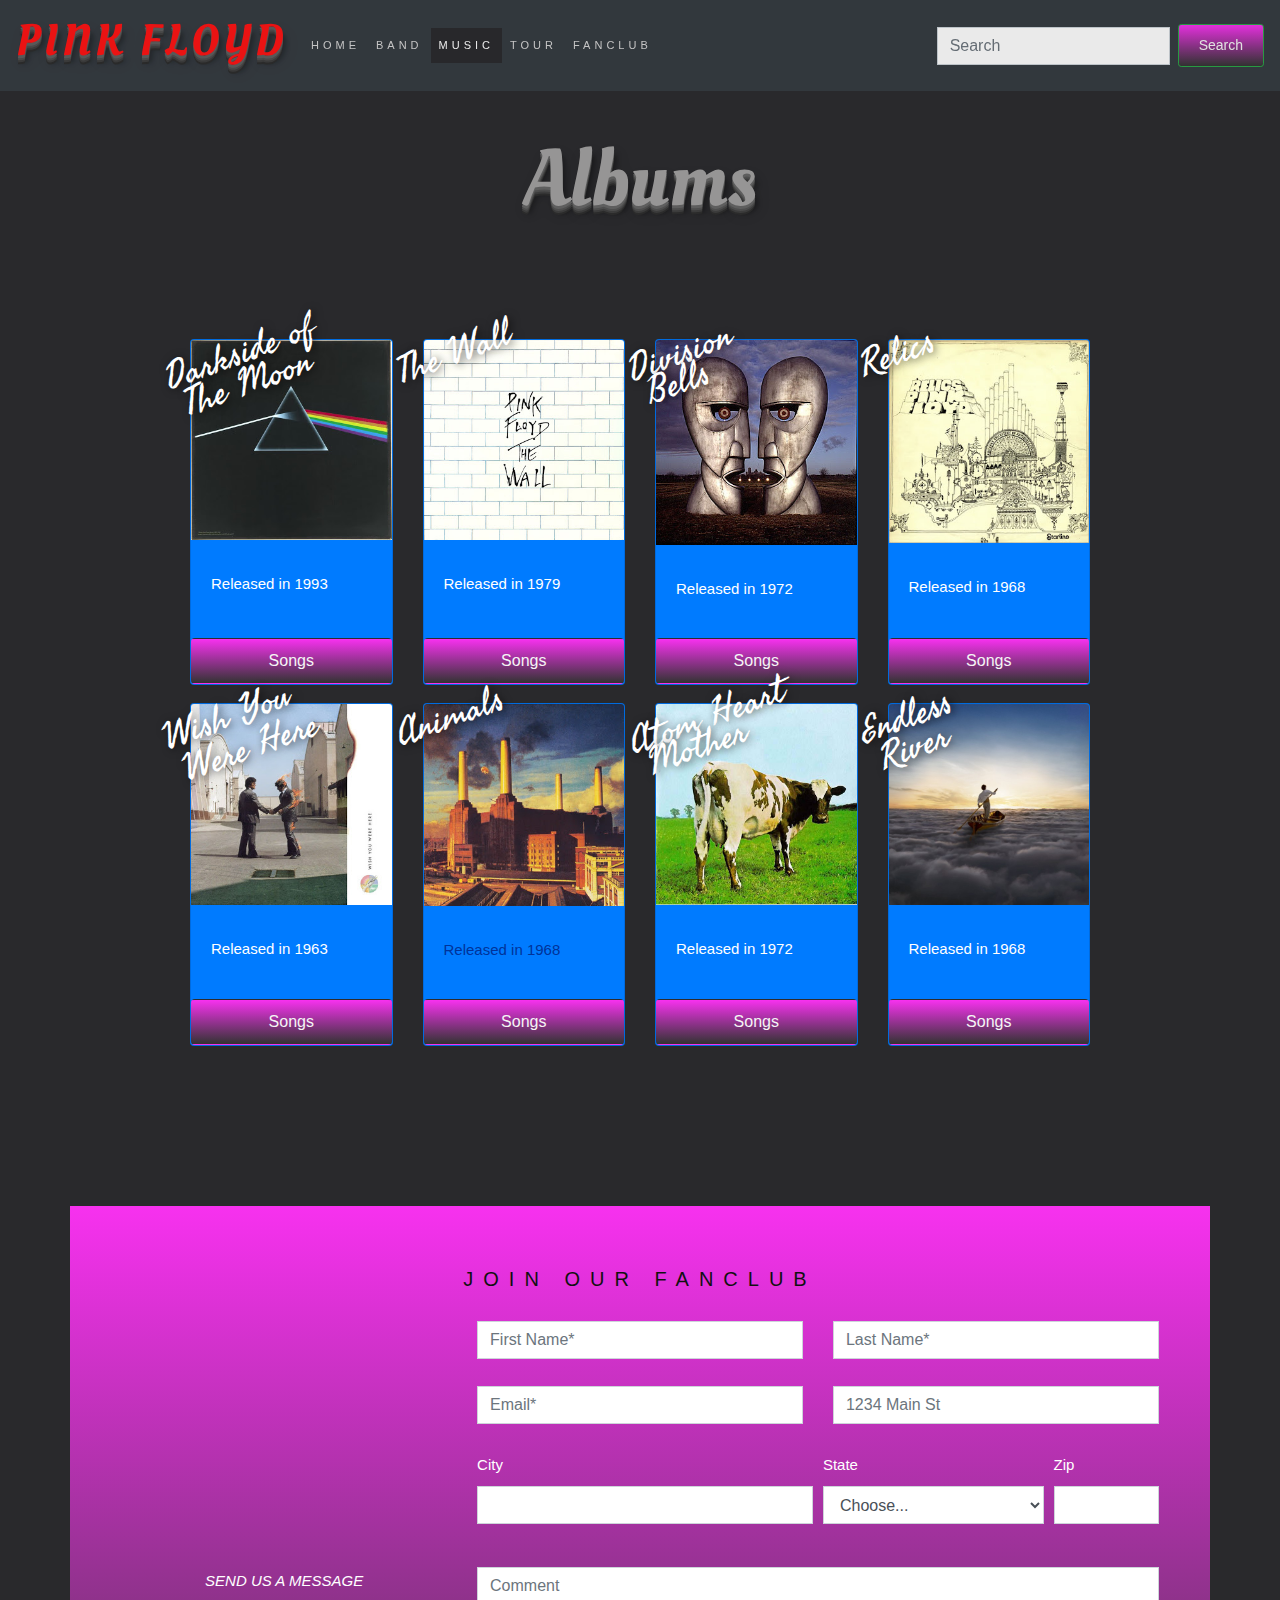
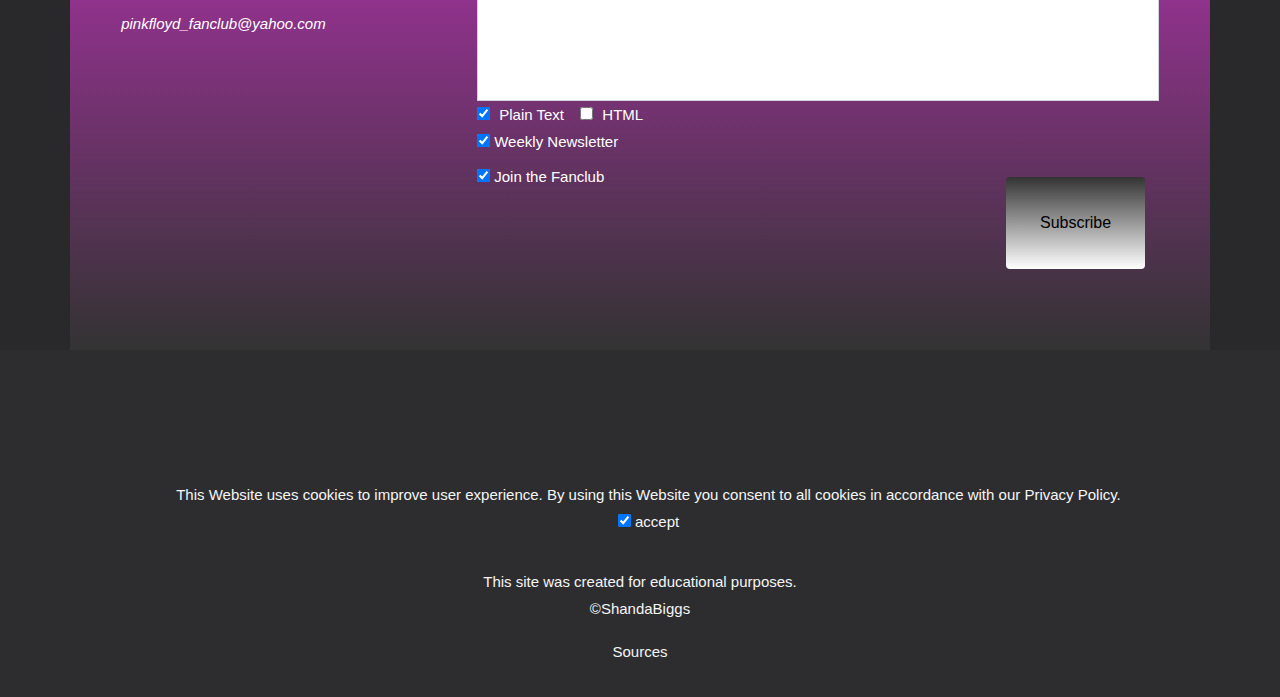
<file: public/albums.html>
<!doctype html>
<html lang="en">
<head>
<meta charset="utf-8">
<meta name="viewport" content="width-device-width, initial-scale=1 shrink-to-fit=no">
<title>Pink Floyd Albums</title>
<link rel="stylesheet" href="https://maxcdn.bootstrapcdn.com/bootstrap/4.0.0/css/bootstrap.min.css" integrity="sha384-Gn5384xqQ1aoWXA+058RXPxPg6fy4IWvTNh0E263XmFcJlSAwiGgFAW/dAiS6JXm" crossorigin="anonymous">
<link href="css/styles.css" rel="stylesheet" type="text/css">
<link rel="stylesheet" href="https://use.fontawesome.com/releases/v5.1.0/css/all.css" integrity="sha384-lKuwvrZot6UHsBSfcMvOkWwlCMgc0TaWr+30HWe3a4ltaBwTZhyTEggF5tJv8tbt" crossorigin="anonymous">
<link href="http://fonts.googleapis.com/css?family=Oleo+Script" rel="stylesheet" type="text/css">
</head>
<body id="albumpage" data-spy="scroll" data-target=".navbar" data-offset="50">
<div class="container-fluid">
  <nav class="navbar navbar-expand-lg navbar-dark bg-dark fixed-top" id="myNav"> <a class="navbar-brand bigBrand" href="index.html">
    <h1 class="bigBrand"> PINK FLOYD</h1>
    </a>
    <button class="navbar-toggler" type="button" data-toggle="collapse" data-target="#navbarContent" aria-controls="navbarContent" aria-label="Toggle navigation"><img src="images/b&whammers.png" class="btn-sm navbar-toggler menulogo" alt="hammer logo" ></button>
    <div class="collapse navbar-collapse" id="navbarContent">
      <ul class="navbar-nav mr-auto">
        <li class="nav-item"><a class="nav-link" href="index.html">HOME</a></li>
        <li class="nav-item"><a class="nav-link" href="index.html">BAND</a></li>
		  <li class="nav-item active"><a class="nav-link" href="#music">MUSIC</a></li>
        <li class="nav-item"><a class="nav-link" href="index.html">TOUR</a></li>
        <li class="nav-item"><a class="nav-link" href="#contact">FANCLUB</a></li>
      </ul>
      <form class="form-inline my-2 my-lg-0">
        <input class="form-control mr-sm-2" type="search" placeholder="Search" aria-label="Search">
        <button class="btn btn-sm btn-outline-success my-2 my-sm-0" type="submit">Search</button>
      </form>
    </div>
  </nav>
</div>
<!--container-fluid-->
<div class="flex-container albums" id="up">
  <h1 class="text-center">Albums</h1>
  <div class="container">
    <div class="row card-deck text-white">
      <div class="card bg-primary preview-card"> <img class="card-img-top album" src="images/albums/Pink_Floyd_-_Dark_Side_of_the_Moon.jpg" alt="album cover">
        <div class="text text-up">Darkside of </div>
            <div class="text text-bottom">The Moon</div>
        <p class="card-body">Released in 1993</p>
        <button class="btn albumbtn card-footer" data-toggle="modal" data-target="#moon">Songs</button>
        <!--Track list-->
        <div class="modal fade" id="moon">
          <div class="modal-dialog modal-dialog-centered">
            <div class="modal-content">
              <!-- Modal Header -->
              <div class="modal-header text-center">
                <h4 class="modal-title">Dark Side of the Moon</h4>
                <button type="button" class="close" data-dismiss="modal">&times;</button>
              </div>
              <!--modal-header text-center-->
              <div class="modal-body">
                <iframe src="https://open.spotify.com/embed/user/uypc70zmr8m8ymrdovekc04r2/playlist/7vMCB0cIiWNE6rNE4jJbKi" width="300" height="380" allow="encrypted-media"></iframe>
              </div>
              <!--modal-body-->
              <div class="modal-footer">
                <button type="button" class="btn btn- secondary" data-dismiss="modal">Close</button>
              </div>
              <!--modal-footer-->
            </div>
            <!--modal-content-->
          </div>
          <!--modal-dialog modal-dialog-centered-->
        </div>
        <!--model fade moon-->
      </div>
      <!--card text-center-->
      <div class="card bg-primary preview-card"> <img class="card-img-top album" src="images/albums/Pink_Floyd_-_The_Wall.jpg" alt="album cover">
            <div class="text text-up">The Wall</div>
        <p class="card-body">Released in 1979</p>
        <button class="btn albumbtn card-footer" data-toggle="modal" data-target="#wall">Songs</button>
        <!--Track list-->
        <div class="modal fade" id="wall">
          <div class="modal-dialog modal-dialog-centered">
            <div class="modal-content">
              <div class="modal-header text-center">
                <h4 class="modal-title">The Wall</h4>
                <button type="button" class="close" data-dismiss="modal">&times;</button>
              </div>
              <!--modal-header-->
              <div class="modal-body">
                <iframe src="https://open.spotify.com/embed/album/5Dbax7G8SWrP9xyzkOvy2F" width="300" height="380"  allow="encrypted-media"></iframe>
              </div>
              <!--modal-body-->
              <div class="modal-footer">
                <button type="button" class="btn btn-secondary" data-dismiss="modal">Close</button>
              </div>
              <!--modal-footer-->
            </div>
            <!--modal-content-->
          </div>
          <!--modal-dialog modal-dialog-centered-->
        </div>
        <!--model fade bell-->

      </div>
      <!--card text-center-->
      <div class="card bg-primary preview-card"> <img class="card-img-top album" src="images/albums/Pink_Floyd_-_The_Division_Bell.jpg" alt="tour poster">
        <div class="text text-up">Division</div>
            <div class="text text-bottom"> Bells</div>
        <p class="card-body">Released in 1972</p>
        <button class="btn albumbtn card-footer" data-toggle="modal" data-target="#bell">Songs</button>
        <!--Track list-->
        <div class="modal fade" id="bell">
          <div class="modal-dialog modal-dialog-centered">
            <div class="modal-content">
              <div class="modal-header text-center">
                <h4 class="modal-title">The Division Bell</h4>
                <button type="button" class="close" data-dismiss="modal">&times;</button>
              </div>
              <!--modal-header-->
              <div class="modal-body">
                <iframe src="https://open.spotify.com/embed/album/5F0IQXuHfTV7SBvZVnXERl" width="300" height="380"  allow="encrypted-media"></iframe>
              </div>
              <!--modal-body-->
              <div class="modal-footer">
                <button type="button" class="btn btn-secondary" data-dismiss="modal">Close</button>
              </div>
              <!--modal-footer-->
            </div>
            <!--modal-content-->
          </div>
          <!--modal-dialog modal-dialog-centered-->
        </div>
        <!--model fade bell-->

      </div>
      <!--card text-center bg-primary-->
      <div class="card preview-card bg-primary"> <img class="card-img-top album" src="images/albums/Pink_Floyd_-_Relics_Original.jpg" alt="albumcover">
            <div class="text text-up">Relics</div>
        <p class="card-body">Released in 1968</p>
        <button class="btn albumbtn card-footer" data-toggle="modal" data-target="#relics">Songs</button>
        <!--Track list-->
        <div class="modal fade" id="relics">
          <div class="modal-dialog modal-dialog-centered">
            <div class="modal-content">
              <div class="modal-header">
                <h4 class="modal-title">Relics</h4>
                <button type="button" class="close" data-dismiss="modal">&times;</button>
              </div>
              <!--modal-header-->
              <div class="modal-body">
                <iframe src="https://open.spotify.com/embed/album/361QTNnQcBcNJ38gn8ZWQw" width="300" height="380"  allow="encrypted-media"></iframe>
              </div>
              <!--modal-body-->
              <div class="modal-footer">
                <button type="button" class="btn btn-secondary" data-dismiss="modal">Close</button>
              </div>
              <!--modal-footer-->
            </div>
            <!--modal-content-->
          </div>
          <!--modal-dialog modal-dialog-centered-->
        </div>
        <!--model fade bell-->

      </div>
      <!--card text-center bg-primary-->
    </div>
    <!--row card-deck-->
    <div class="row card-deck">
      <div class="card bg-primary preview-card"> <img class="card-img-top album" src="images/albums/Pink_Floyd_-_Wish_You_Were_Here.jpg" alt="album cover">
        <div class="text text-up">Wish You</div>
         <div class="text text-bottom">Were Here</div>
        <p class="card-body text-white">Released in 1963</p>
        <button class="btn albumbtn card-footer" data-toggle="modal" data-target="#wish">Songs</button>
        <!--Track list-->
        <div class="modal fade" id="wish">
          <div class="modal-dialog modal-dialog-centered">
            <div class="modal-content text-center">
              <div class="modal-header">
                <h4 class="modal-title">Wish you Were Here</h4>
                <button type="button" class="close" data-dismiss="modal">&times;</button>
              </div>
              <!--modal-header-->
              <div class="modal-body">
                <iframe src="https://open.spotify.com/embed/album/0bCAjiUamIFqKJsekOYuRw" width="300" height="380"  allow="encrypted-media"></iframe>
              </div>
              <!--modal-body-->
              <div class="modal-footer">
                <button type="button" class="btn btn-secondary" data-dismiss="modal">Close</button>
              </div>
              <!--modal-footer-->
            </div>
            <!--modal-content-->
          </div>
          <!--modal-dialog modal-dialog-centered-->
        </div>
        <!--model fade bell-->

      </div>
      <!--card text-center-->
      <div class="card bg-primary preview-card"> <img class="card-img-top album" src="images/albums/Pink_Floyd_-_Animals.jpg" alt="album cover">
       <div class="text text-up">Animals</div>
        <p class="card-body">Released in 1968</p>
        <button class="btn albumbtn card-footer"  data-toggle="modal" data-target="#animals">Songs</button>
        <!--Track list-->
        <div class="modal fade" id="animals">
          <div class="modal-dialog modal-dialog-centered">
            <div class="modal-content text-center">
              <div class="modal-header text-center">
                <h4 class="modal-title">Animals</h4>
                <button type="button" class="close" data-dismiss="modal">&times;</button>
              </div>
              <!--modal-header-->
              <div class="modal-body">
                <iframe src="https://open.spotify.com/embed/album/3b4E89rxzZQ9zkhgKpj8N4" width="300" height="380"  allow="encrypted-media"></iframe>
              </div>
              <!--modal-body-->
              <div class="modal-footer">
                <button type="button" class="btn btn-secondary" data-dismiss="modal">Close</button>
              </div>
              <!--modal-footer-->
            </div>
            <!--modal-content-->
          </div>
          <!--modal-dialog modal-dialog-centered-->
        </div>
        <!--model fade bell-->

      </div>
      <!--card text-center bg-primary-->
      <div class="card bg-primary preview-card"> <img class="card-img-top album" src="images/albums/Pink_Floyd_-_Atom_Heart_Mother.jpg" alt="album cover">
        <div class="text text-up">Atom Heart </div>
        <div class="text text-bottom">Mother</div>
        <p class="card-body text-white">Released in 1972</p>
        <button class="btn albumbtn card-footer" data-toggle="modal" data-target="#mother">Songs</button>
        <!--Track list-->
        <div class="modal fade" id="mother">
          <div class="modal-dialog modal-dialog-centered">
            <div class="modal-content">
              <div class="modal-header text-center">
                <h4 class="modal-title">Atom Mother Heart</h4>
                <button type="button" class="close" data-dismiss="modal">&times;</button>
              </div>
              <!--modal-header-->
              <div class="modal-body">
                <iframe src="https://open.spotify.com/embed/album/2cUpAOlQjV5uSjkWj5bEQY" width="300" height="380"  allow="encrypted-media"></iframe>
              </div>
              <!--modal-body-->
              <div class="modal-footer">
                <button type="button" class="btn btn-secondary" data-dismiss="modal">Close</button>
              </div>
              <!--modal-footer-->
            </div>
            <!--modal-content-->
          </div>
          <!--modal-dialog modal-dialog-centered-->
        </div>
        <!--model fade bell-->

      </div>
      <!--card text-center bg-primary-->
      <div class="card bg-primary preview-card"> <img class="card-img-top album" src="images/albums/endlessriver.jpg" alt="album cover">
        <div class="text text-up">Endless</div>
            <div class="text text-bottom">River</div>
        <p class="card-body text-white">Released in 1968</p>
        <button class="btn albumbtn card-footer" data-toggle="modal" data-target="#river">Songs</button>
        <!--Track list-->
        <div class="modal fade" id="river">
          <div class="modal-dialog modal-dialog-centered">
            <div class="modal-content">
              <div class="modal-header">
                <h4 class="modal-title">Endless River</h4>
                <button type="button" class="close" data-dismiss="modal">&times;</button>
              </div>
              <!--modal-header-->
              <div class="modal-body">
                <iframe src="https://open.spotify.com/embed/user/uypc70zmr8m8ymrdovekc04r2/playlist/5X92Y4gqRMOBJBemnTp3fN" width="300" height="380"  allow="encrypted-media"></iframe>
              </div>
              <!--modal-body-->
              <div class="modal-footer">
                <button type="button" class="btn btn-secondary" data-dismiss="modal">Close</button>
              </div>
              <!--modal-footer-->
            </div>
            <!--modal-content-->
          </div>
          <!--modal-dialog modal-dialog-centered-->
        </div>
        <!--model fade moon-->
      </div>
      <!--card text-center bg-primary-->
    </div>
    <!--card text-center-->
  </div>
  <!--row card-deck-->
</div>
<!--container-fluid-->
<div class="container myform" id="contact">
  <h3 class="text-center">JOIN OUR FANCLUB</h3>
  <div class="row test">
    <div class="col-md-4 align-content-center">
      <p class="text-center"><em>SEND US A MESSAGE</em></p>
      <p><span><i class="far fa-envelope-open"> pinkfloyd_fanclub@yahoo.com</i></span></p>
    </div>
    <!--col-md-4 align-content-center-->
    <div class="col-md-8">
      <div class="row">
        <div class="col-sm-6 input-group"> <span class="input-group-addon"> <i class="fas fa-user fa-fw fa-2x"></i></span>
          <input class="form-control" id="name" name="name" placeholder="First Name*" type="text" required>
        </div>
        <!--col-sm-6 form-group-->
        <div class="col-sm-6 input-group"> <span class="input-group-addon"> <i class="fas fa-user fa-fw fa-2x"></i></span>
          <input class="form-control" id="lastname" name="name" placeholder="Last Name*" type="text" required>
        </div>
        <!--col-sm-6 input-group-->
      </div><!--row-->
      <br>
      <div class="row">
        <div class="col-sm-6 input-group"> <span class="input-group-addon"> <i class="fas fa-envelope fa-fw fa-2x"></i></span>
          <input class="form-control" id="email" name="email" placeholder="Email*" type="email" required>
        </div>
        <!--col-sm-6 input-group-->
        <div class="col-sm-6 input-group"> <span class="input-group-addon"> <i class="fas fa-home fa-fw fa-2x"></i></span>
          <input type="text" class="form-control" id="inputAddress" placeholder="1234 Main St">
        </div>
        <!--col-sm-6 input-group-->
      </div>
      <br>
      <!--row-->
      <div class="form-row">
        <div class="form-group col-md-6">
          <label for="inputCity">City</label>
          <input type="text" class="form-control" id="inputCity">
        </div><!--form-group col-md-6-->
        <div class="form-group col-md-4">
          <label for="inputState">State</label>
          <select id="inputState" class="form-control">
            <option selected>Choose...</option>
            <option value="">State</option>
            <option value="AL">Alabama</option>
            <option value="AK">Alaska</option>
            <option value="AZ">Arizona</option>
            <option value="AR">Arkansas</option>
            <option value="CA">California</option>
            <option value="CO">Colorado</option>
            <option value="CT">Connecticut</option>
            <option value="DE">Delaware</option>
            <option value="FL">Florida</option>
            <option value="GA">Georgia</option>
            <option value="HI">Hawaii</option>
            <option value="ID">Idaho</option>
            <option value="IL">Illinois</option>
            <option value="IN">Indiana</option>
            <option value="IA">Iowa</option>
            <option value="KS">Kansas</option>
            <option value="KY">Kentucky</option>
            <option value="LA">Louisiana</option>
            <option value="ME">Maine</option>
            <option value="MD">Maryland</option>
            <option value="MA">Massachusetts</option>
            <option value="MI">Michigan</option>
            <option value="MN">Minnesota</option>
            <option value="MS">Mississippi</option>
            <option value="MO">Missouri</option>
            <option value="MT">Montana</option>
            <option value="NE">Nebraska</option>
            <option value="NV">Nevada</option>
            <option value="NH">New Hampshire</option>
            <option value="NJ">New Jersey</option>
            <option value="NM">New Mexico</option>
            <option value="NY">New York</option>
            <option value="NC">North Carolina</option>
            <option value="ND">North Dakota</option>
            <option value="OH">Ohio</option>
            <option value="OK">Oklahoma</option>
            <option value="OR">Oregon</option>
            <option value="PA">Pennsylvania</option>
            <option value="RI">Rhode Island</option>
            <option value="SC">South Carolina</option>
            <option value="SD">South Dakota</option>
            <option value="TN">Tennessee</option>
            <option value="TX">Texas</option>
            <option value="UT">Utah</option>
            <option value="VA">Vermont</option>
            <option value="VT">Virginia</option>
            <option value="WA">Washington</option>
            <option value="WV">West Virginia</option>
            <option value="WI">Wisconsin</option>
            <option value="WY">Wyoming</option>
          </select>
        </div><!--form-group col-md-4-->
        <div class="form-group col-md-2">
          <label for="inputZip">Zip</label>
          <input type="text" class="form-control" id="inputZip">
        </div><!--form-group col-md-2-->
      </div>
      <div class="row"> </div>
      <br>
      <!--row-->
      <textarea class="form-control" id="comments" name="comments" placeholder="Comment" rows="5"></textarea>
      <div class="form-check-inline">
        <label class="form-check-label" for="check1">
          <input type="checkbox" class="form-check-input" id="check1" name="Plain Text" value="something" checked>
          Plain Text </label>
      </div><!--form-check-inline-->
      <div class="form-check-inline">
        <label class="form-check-label" for="check2">
          <input type="checkbox" class="form-check-input" id="check2" name="HTML" value="something">
          HTML </label>
      </div><!--form-check-inline-->
      <div class="row">
        <div class="col-md-12 form-group">
          <input type="checkbox" checked="checked" name="subscribe">
          <label> Weekly Newsletter </label>
          <br>
          <input type="checkbox" checked="checked" name="join">
          <label> Join the Fanclub </label>
                    <button class="btn align-right mybtn" data-toggle="modal" data-target="#formModal" type="submit">Subscribe</button>
        </div>
  <!-- Modal -->
  <div class="modal fade" id="formModal" role="dialog">
    <div class="modal-dialog text-center">
      <!-- Modal content-->
      <div class="modal-content bg-dark">
        <div class="modal-header">
          <h4 class="modal-title">All Done</h4>
        </div>
        <div class="modal-body">
          <p>Thank you for joining our fanclub!</p>
        </div>
        <div class="modal-footer">
          <button type="button" class="btn align-right mybtn" data-dismiss="modal">Close</button>
        </div>
      </div>

    </div>
  </div>
        <!--col-md-12 form-group-->
      </div>
      <!--row-->
    </div>
    <!--col-md-8-->
  </div>
  <!--row test-->
</div>
<!--container myform #contact-->

<footer class="text-center container-fluid"> <a class="fas fa-angle-up fa-3x" href="#up" data-toggle="tooltip" title="TOP"></a>
  <div class="social">
    <ul class="list-inline social">
      <li class="list-inline-item"><a href="http://feeds.feedburner.com/brain-damage-news" class="fas fa-rss-square fa-3x"></a></li>
      <li class="list-inline-item"><a href="https://facebook.com/pinkfloyd" target="_blank" class="fab fa-facebook-square fa-3x"></a></li>
      <li class="list-inline-item"><a href="https://twitter.com/PinkFloyd" target="_blank" class="fab fa-twitter-square fa-3x"></a></li>
      <li class="list-inline-item"><a href="https://youtube.com/pinkfloyd" class="fab fa-youtube-square fa-3x"></a></li>
    </ul>
  </div>
  <!--socail-->
  <div class="text-center">
    <ul class="list-inline">
      <li class="list-inline-item">This Website uses cookies to improve user experience. By using this Website you consent to all cookies in accordance with our Privacy Policy.<br>
        <input type="checkbox" checked="checked" name="subscribe">
        <label>accept</label>
      </li>
      <li>This site was created for educational purposes.</li>
      <li>&copy;ShandaBiggs</li>
    </ul>
  </div>
  <!--container-->
  <!-- Button to Open the Modal -->
  <a data-toggle="modal" data-target="#myModal"> Sources </a>
  <!-- The Modal -->
  <div class="modal fade" id="myModal">
    <div class="modal-dialog modal-dialog-centered">
      <div class="modal-content">

        <!-- Modal Header -->
        <div class="modal-header text-center">
          <h4 class="modal-title">Sources</h4>
          <button type="button" class="close" data-dismiss="modal">&times;</button>
        </div>
        <!--modal-header-->
        <!-- Modal body -->
        <div class="modal-body">
          <ul class="text-center">
            <li><a href="http://www.pinkfloyd.com/">Pink Floyd's official website</a></li>
            <li><a href="https://en.m.wikipedia.org/wiki/Pink_Floyd">Wikipedia</a></li>
          </ul>
        </div>
        <!--modal-body-->
        <!-- Modal footer -->
        <div class="modal-footer">
          <button type="button" class="btn btn-secondary" data-dismiss="modal">Close</button>
        </div>
        <!--modal-footer-->
      </div>
      <!--modal-content-->
    </div>
    <!--modal-dialog modal-dialog-centered-->
  </div>
  <!--model fade myModel-->
</footer>
<!--container-->
    <script src="js/jquery-3.2.1.min.js"></script>
	<script src="js/popper.min.js"></script>
	<script src="js/bootstrap-4.0.0.js"></script>
<script>
$(document).ready(function(){
  /* Initialize Tooltip*/
  $('[data-toggle="tooltip"]').tooltip();

  /* Add smooth scrolling to all links in navbar + footer link*/
  $(".navbar a, footer a[href='#albumpage']").on('click', function(event) {

    /* Make sure this.hash has a value before overriding default behavior*/
    if (this.hash !== "") {

      /* Prevent default anchor click behavior*/
      event.preventDefault();

      /* Store hash*/
      var hash = this.hash;

      $('html, body').animate({
        scrollTop: $(hash).offset().top
      }, 900, function(){

        /* Add hash (#) to URL when done scrolling (default click behavior)*/
        window.location.hash = hash;
      });
    } /* End if*/
  });
})
</script>
</body>
</html>
</file>
<file: public/css/styles.css>
@charset "utf-8";
@import url('https://fonts.googleapis.com/css?family=Seaweed+Script');
/* CSS Document */
/*
Developer: Shanda Biggs
Table of Contents
HEADER - Pink Floyd, logo, main menu, search bar
MAINCONTENT - Carousel Band, Music, Tour, Form
FOOTER – Social links, sources, Copyright
Color Palette
MEDIA QUIERIES----
Color Pallete
#777   -- pale grey
#969595 -- soft grey
#323233 -- charcoal grey
#2d2d30 -- blackish grey
#171515 -- soft black
#29292c -- dark grey
#003399 -- bright royal blue
#bdbdbd -- off white
#F731EF -- bright purple
#FC1B1F -- orange red
----------*/

body {
	font: 400 15px/1.8 Lato, sans-serif;
	color: #777;
}
h1, h2 {
	font: 400 80px/1.3 'Oleo Script', Helvetica, sans-serif;
	color: #969595;
	text-shadow: 0px 3px 0px #5e5e5e, 0px 5px 0px #4d4d4d, 0px 7px 0px #3c3c3c, 0px 9px 0px #2b2b2b, 3px 8px 15px rgba(0,0,0,0.1), 3px 8px 5px rgba(0,0,0,0.3);
}
h3, h4 {
	margin: 10px 0 30px 0;
	letter-spacing: 10px;
	font-size: 20px;
	color: #111;
}
h4 {
	font-family: Baskerville, "Palatino Linotype", Palatino, "Century Schoolbook L", "Times New Roman", "serif";
	color: #FF1111;
}
.container {
	padding: 80px 120px;
	/* background: #171515; */
}
#bandpage {
	color: #fff !important;
	background-color: #29292c !important;
}
.fa-angle-up {
	color: #f5f5f5;
}
/*-----------------'Navbar----------------------*/
.bigBrand {
	font-size: 2em;
	color: #FF1111;
}
.menulogo {
	width: 40%;
	border: thin #F731EF;
}
.navbar {
	opacity: 0.8;
	margin-bottom: 0;
	border: 0;
}
#myNav {
	z-index: 100;
}
#search {
	margin: auto;
}
.nav-tabs li a {
	color: #777;
}
.navbar {
	font-family: Montserrat, sans-serif;
	margin-bottom: 0;
	background-color: #2d2d30;
	border: 0;
	font-size: 11px !important;
	letter-spacing: 4px;
	opacity: 0.9;
}
.navbar li a, .navbar .navbar-brand {
	color: #d5d5d5 !important;
}
.navbar-nav li a:hover {
	color: #F731EF !important;
}
.navbar-nav li.active a {
	color: #fff !important;
	background-color: #29292c !important;
}
.navbar-default .navbar-toggle {
	border-color: transparent;
}
/*-----------------'Navbar End-----------------*/

/*--------------------PHP styles----------------------*/

.db_table {
	margin-left: 12%;
}

.db_table_border {
	border: 2px #323233 solid;
}

/*----------'carousel------------------*/
#myCarousel {
	margin-top: 2%;
}
.carousel-inner img {
	filter: grayscale(70%);
	width: 100%;
	max-height: 650px;
	margin: auto;
}
.carousel-caption h3 {
	color: #fff !important;
}
.carousel img {
	max-width: 100%;
	height: auto;
}
.pig {
	z-index: -2;
}
/*------------'carousel end--------------*/
/*---'the band----*/
h1 .band {
	margin: 40px 0 60px 0;
	font-weight: 300;
}
.our-team-main {
	width: 100%;
	height: auto;
	border-bottom: 5px #323233 solid;
	background: #000;
	text-align: center;
	border-radius: 10px;
	overflow: hidden;
	position: relative;
	transition: 0.5s;
	margin-bottom: 28px;
}
.our-team-main img {
	border-radius: 50%;
	margin-bottom: 20px;
	width: 90px;
}
.our-team-main h3 {
	font-size: 20px;
	font-weight: 700;
}
.our-team-main p {
	margin-bottom: 0;
}
.team-back {
	width: 100%;
	height: auto;
	position: absolute;
	top: 0;
	left: 0;
	padding: 5px 15px 0 15px;
	text-align: left;
	background: #FC1B1F;
}
.team-front {
	width: 100%;
	height: auto;
	position: relative;
	z-index: 10;
	background: #fff;
	padding: 15px;
	bottom: 0px;
	transition: all 0.5s ease;
	background-color: red;
	background-image: radial-gradient(  circle closest-side,  red,  #333  );
}
.our-team-main:hover .team-front {
	bottom: -200px;
	transition: all 0.5s ease;
}
.our-team-main:hover {
	border-color: #777;
	transition: 0.5s;
}
.summary p {
	padding: 5%;
	padding-bottom: 10%;
}
/*--------'music-------*/
.bg-1 {
	width: 98%;
	background: #2d2d30;
	color: #bdbdbd;
	padding: 5%;
}
.bg-1 h3 {
	color: #fff;
}
.bg-1 p {
	font-style: italic;
}
.list-group-item:first-child {
	border-top-right-radius: 0;
	border-top-left-radius: 0;
}
.list-group-item:last-child {
	border-bottom-right-radius: 0;
	border-bottom-left-radius: 0;
}
.btn {
	padding: 10px 20px;
	background: linear-gradient(  #F731EF,  #333);
	color: #f5f5f5;
	transition: .2s;
}
.btn:hover, .btn:focus {
	border: 1px solid #333;
	background: url(../images/vortex.jpg);
	color: #ED2176;
}
/*------'form------------*/
.myform {
	background: linear-gradient(#F731EF, #333);
	border: thick #333;
	color: #fff;
	padding: 4%;
	margin-top: 5rem;
}
/*----------footer------*/
footer {
	background-color: #2d2d30;
	color: #f5f5f5;
	padding: 32px;
}
footer a {
	color: #f5f5f5;
}
footer a:hover {
	color: #F731EF;
	text-decoration: none;
}
.form-control {
	border-radius: 0;
}
textarea {
	resize: none;
}
.label-danger {
	font-size: 10px;
	color: #fff;
	background: red;
	border-radius: 12%;
	padding: 1px;
}
.ticket {
	background: #fff;
	padding: 5px;
}
.col-sm-4 {
	border: #333;
}
.mybtn {
	margin: 2%;
	float: right;
	background: linear-gradient(#333, #fff);
	border: thin #FA1BE4;
	color: #000;
	padding: 5%;
}
.glyphicon .glyphicon-menu-up {
	color: #fff;
}
.splitimg {
	margin-top: -3%;
	position: absolute;
	z-index: 2;
}
.social {
	list-style: none;
}
.list-inline-item {
	margin: 2%;
}
.mytour {
	color: #FF1111;
	font-size: 3em;
	text-shadow: 4px 4px 0px rgba(0,0,0,0.9);
}
.modal-body {
	color: #003399;
	background: #7B7DAC;
}
.card {
	margin-top: 2%;
}
.card-title {
	color: #ED2176;
}
/*-----------------------albums---------------------------*/
#albumpage {
	color: #003399;
	background-color: #29292c !important;
}
.albums {
	margin-top: 10%;
}
.person {
	border: 10px solid transparent;
	margin-bottom: 25px;
	width: 80%;
	height: 80%;
	opacity: 0.7;
}
.person:hover {
	border-color: #f1f1f1;
}
.album {
	margin-bottom: 5%;
	border: thick #7B7DAC;
}

/*--------------------albums end----------------------*/

/*-----------------------------media qeuries-----------------------*/
@media only screen and (max-width: 1000px) {
	#bandpage nav{
		margin-bottom: 12%;
	}
	.bigBrand{
		font-size: 1.5em;
	}
.container {
	padding: 10px 20px;
}
	.card-deck{
		padding: 10px;
	}
.card {
	min-width: 50%;
}
.img-fluid .card {
	min-width: 50%;
	min-height: 50%;
}
}
@media only screen and (max-width: 650px){
	#myCarousel{
		margin-top: 20%;
	}
	.albums{
		margin-top: 25%;
	}
	.card-deck{
		padding:10%;
	}
}
.preview-card .text-up{
   position: absolute;
   top: -20px;
   left: -30px;
}
.preview-card .text{
   font-family: 'Seaweed Script';
   text-shadow: 2px 2px 8px rgba(0,0,0,0.6);
   color: #FFF;
   font-size: 2.5em;
   transform: rotate(-20deg);

}
.preview-card .text-bottom{

   position: absolute;
   top: 10px;
   left: -10px;

}
</file>
